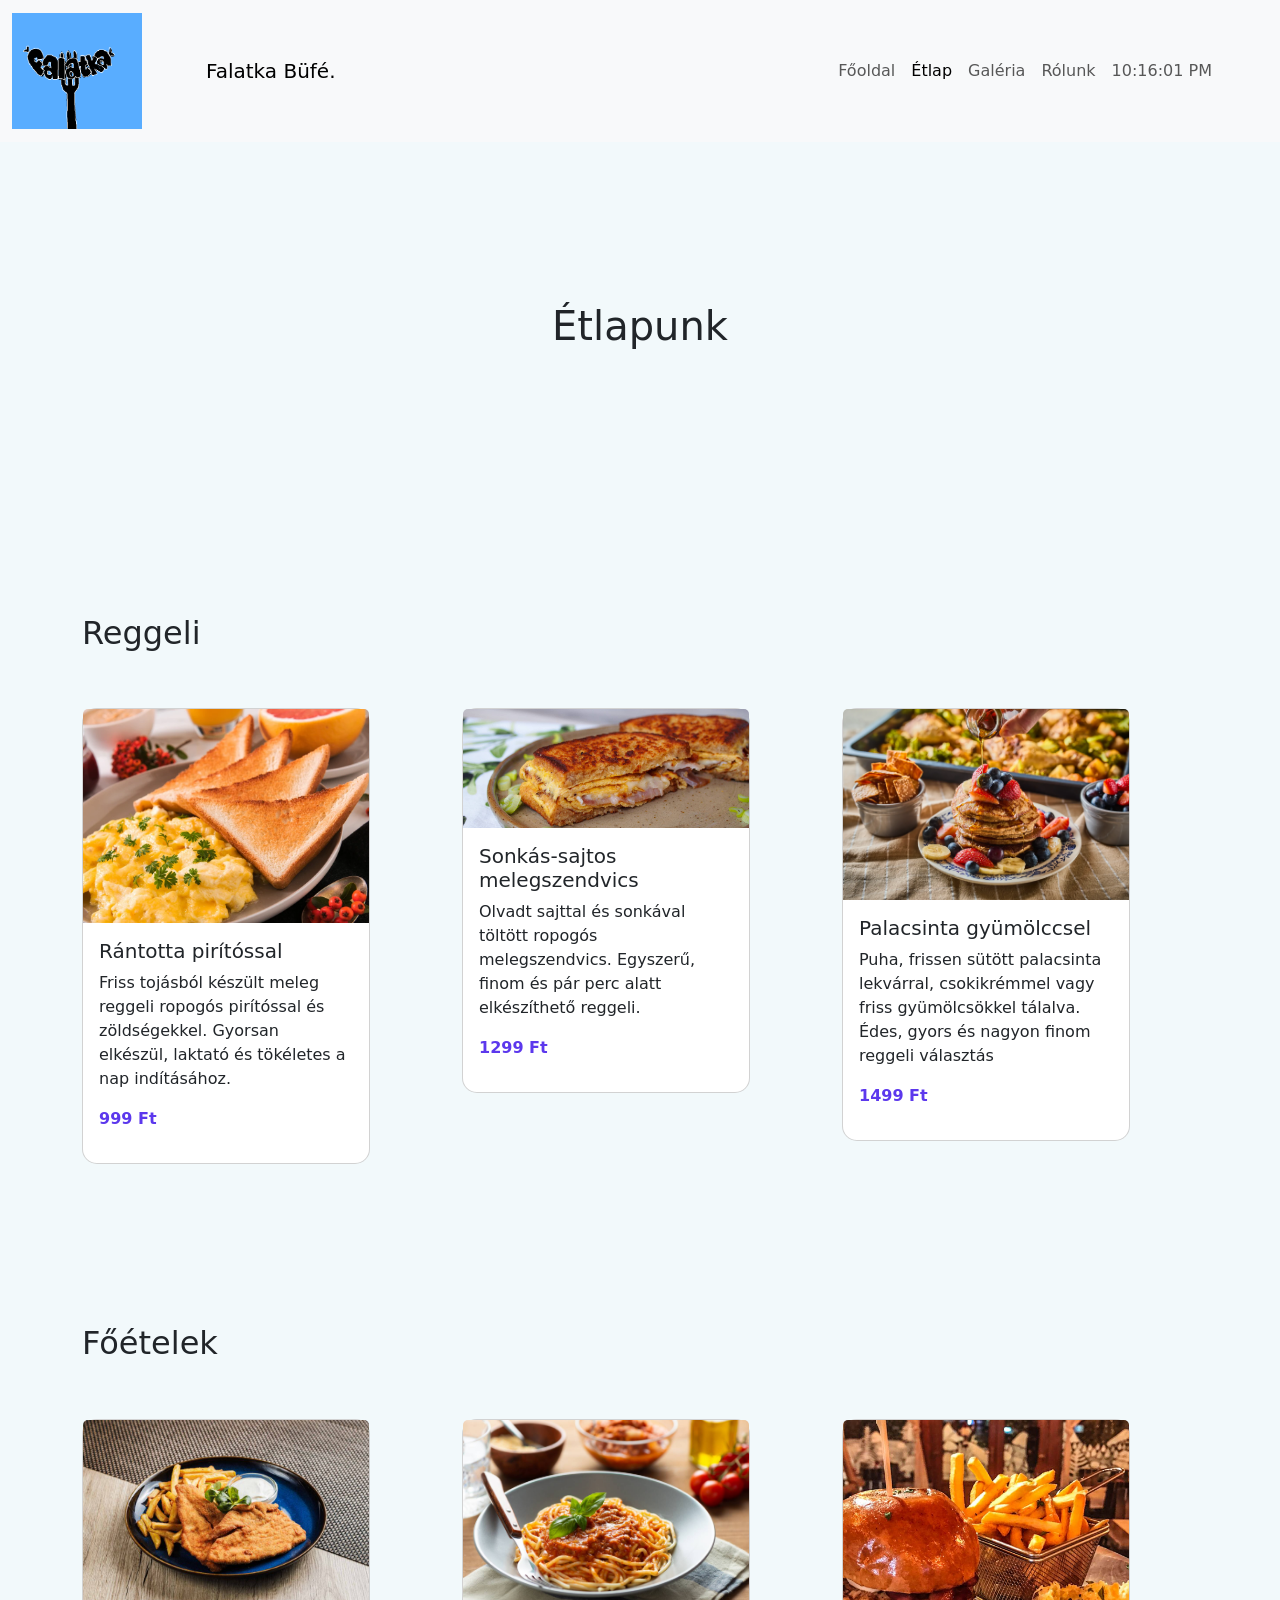
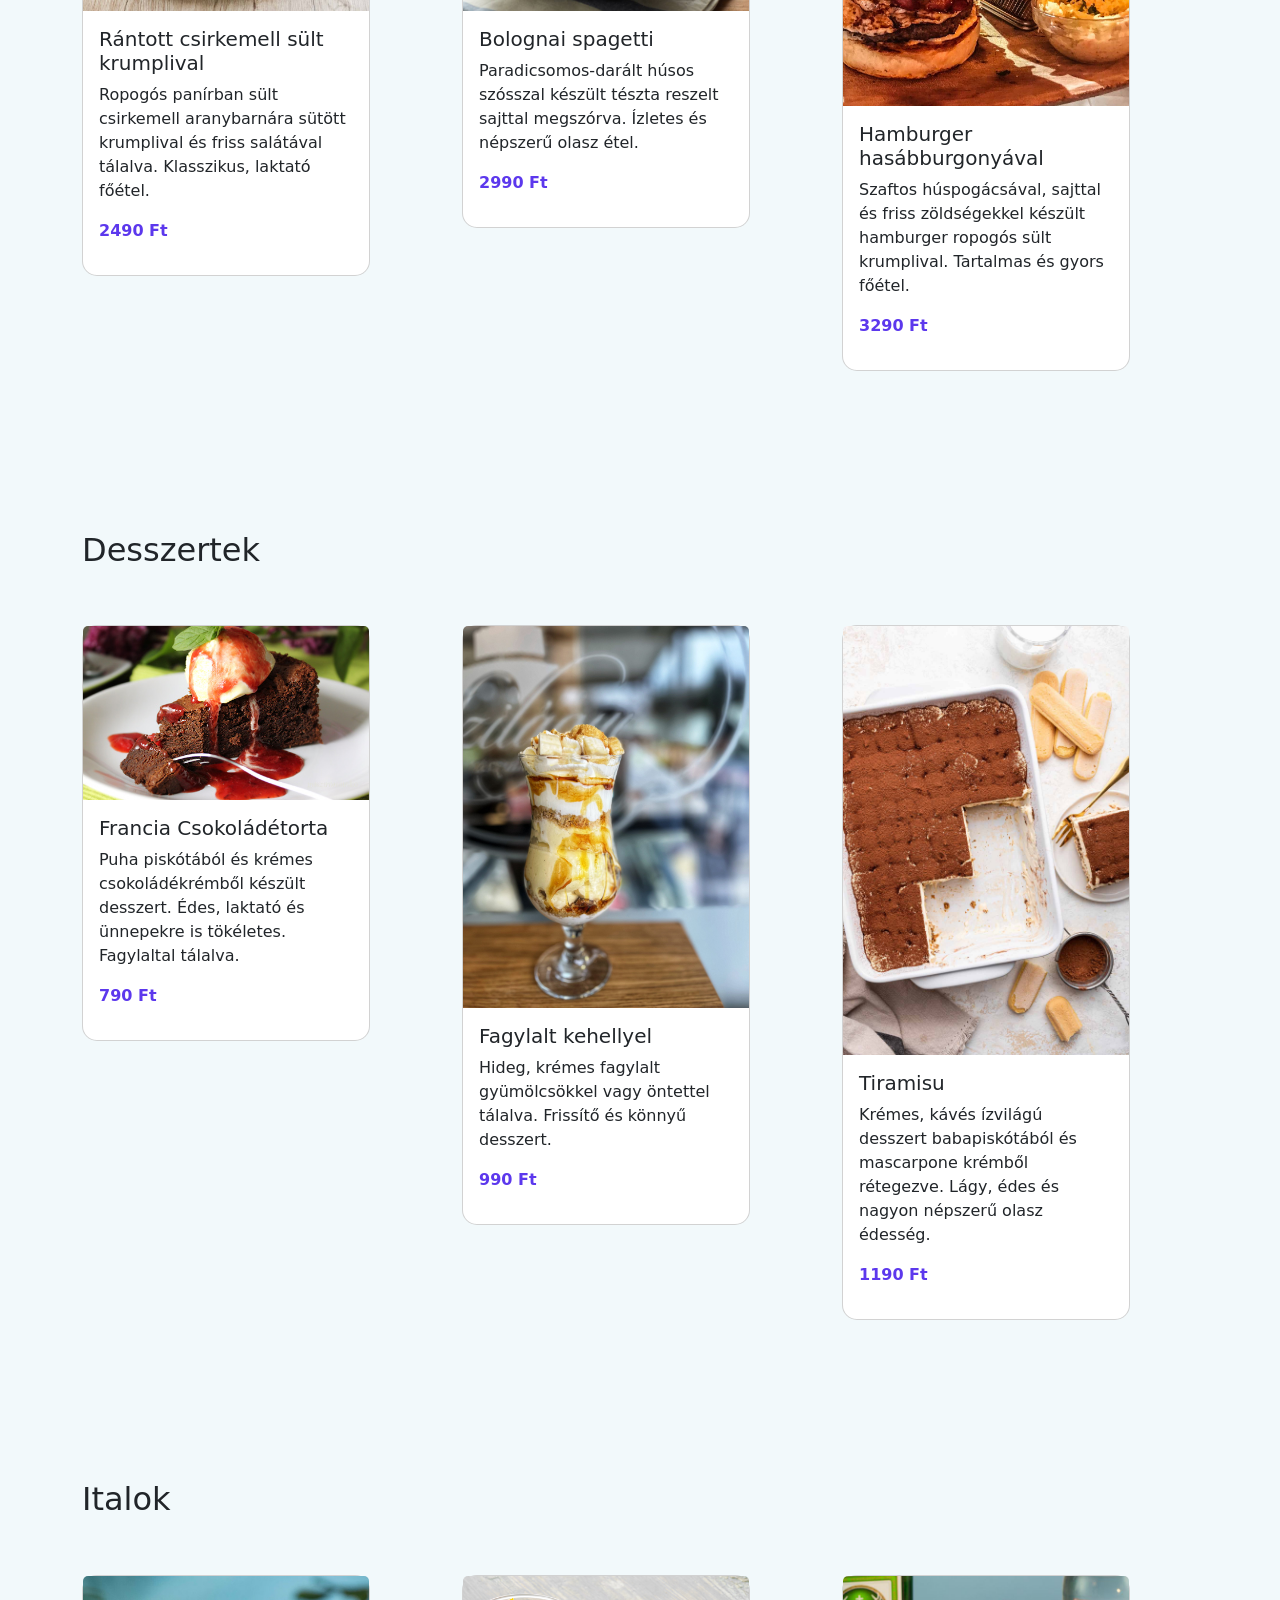
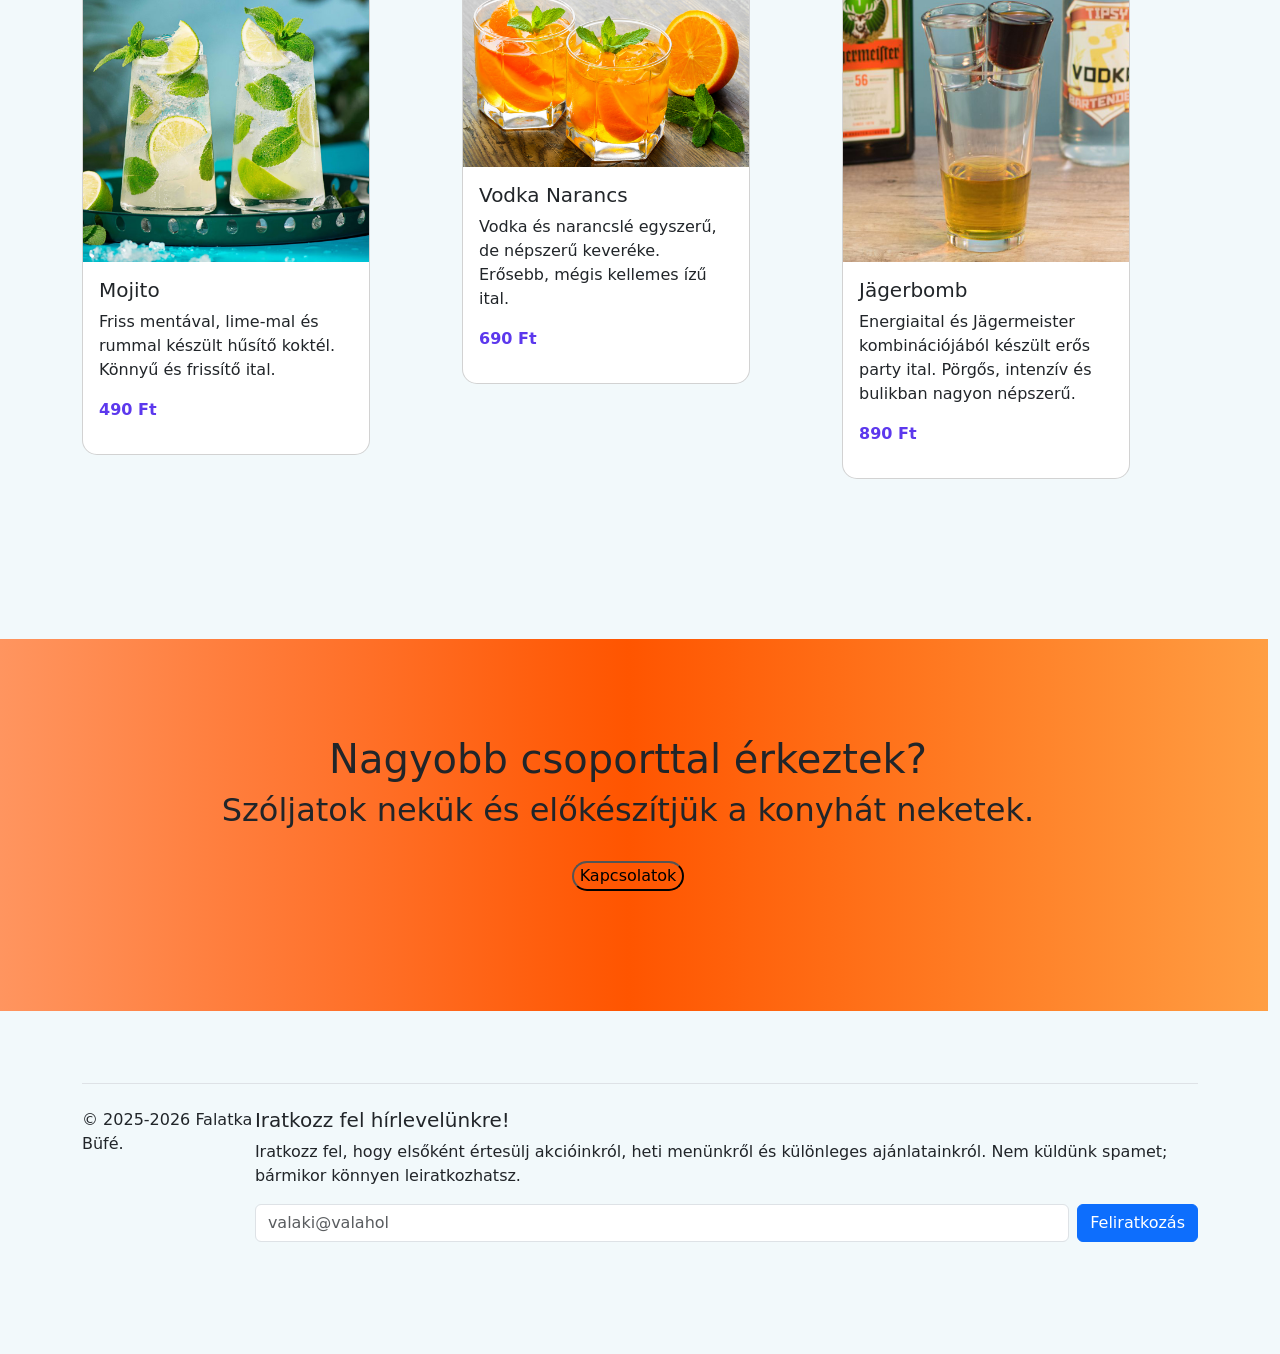
<file: etlap.html>
<!DOCTYPE html>
<html lang="en">

<head>
  <meta charset="UTF-8">
  <meta name="viewport" content="width=device-width, initial-scale=1.0">
  <title>Falatka Büfé.</title>
  <link href="https://cdn.jsdelivr.net/npm/bootstrap@5.3.8/dist/css/bootstrap.min.css" rel="stylesheet"
    integrity="sha384-sRIl4kxILFvY47J16cr9ZwB07vP4J8+LH7qKQnuqkuIAvNWLzeN8tE5YBujZqJLB" crossorigin="anonymous">
  <link rel="stylesheet" href="style.css">
  <link rel="icon" type="image/x-icon" style="border-radius: 50%;" href="images/Logo.png">
  <style>
    .ar {
      color: #5C38ED;
      font-weight: bold;
    }
  </style>
</head>

<body>

<nav class="navbar navbar-expand-lg bg-body-tertiary">
  <div class="container-fluid">
    <a class="navbar-brand betoltes" href="index.html"><img width="130rem" src="images/Logo.png" alt=""></a>
    <a class="navbar-brand px-5 betoltes" href="index.html">Falatka Büfé.</a>
    <button class="navbar-toggler" type="button" data-bs-toggle="collapse" data-bs-target="#navbarNav"
      aria-controls="navbarNav" aria-expanded="false" aria-label="Toggle navigation">
      <span class="navbar-toggler-icon"></span>
    </button>
    <div class="collapse navbar-collapse justify-content-end me-5" id="navbarNav">
      <ul class="navbar-nav betoltes">
        <li class="nav-item">
          <a class="nav-link" href="index.html">Főoldal</a>
        </li>
        <li class="nav-item">
          <a class="nav-link active" aria-current="page" href="etlap.html">Étlap</a>
        </li>
        <li class="nav-item">
          <a class="nav-link" href="galeria.html">Galéria</a>
        </li>
        <li class="nav-item">
          <a class="nav-link" href="rolunk.html">Rólunk</a>
        </li>
        <li class="nav-item">
          <a href="https://time.is/" target="_blank" class="nav-link ido">
            <span id="time"><!--itt van az idő--></span>
          </a>
        </li>
      </ul>
    </div>
  </div>
</nav>

<main>
  <div class="container">

    <section class="elvalasztonagy">
      <div class="d-flex justify-content-center align-items-center elvalaszto betoltesj">
        <h1>Étlapunk</h1>
      </div>
      <div class="d-flex justify-content-center align-items-center mb-4">

      </div>
    </section>

    <!-- reggeli szekció -->
    <section class="elvalasztonagy">
      <div class="d-flex align-items-center elvalasztokicsi betoltesj">
        <h2 style="text-align: center;">Reggeli</h2>
      </div>
      <div class="row">

        <div class="col-xl-4 col-sm-12">
          <div class="card kerekkicsi betoltesb" style="width: 18rem;">
            <img src="images/rantottapiritossal.png" loading="lazy" class="card-img-top" alt="...">
            <div class="card-body">
              <h5 class="card-title">Rántotta pirítóssal</h5>
              <p class="card-text">Friss tojásból készült meleg reggeli ropogós pirítóssal és zöldségekkel. Gyorsan elkészül, laktató és tökéletes a nap indításához.</p>
              <p class="ar">999 Ft</p>
            </div>
          </div>
        </div>

        <div class="col-xl-4 col-sm-12">
          <div class="card kerekkicsi betoltes" style="width: 18rem;">
            <img src="images/sonakssajtos.jpg" loading="lazy" class="card-img-top" alt="...">
            <div class="card-body">
              <h5 class="card-title">Sonkás-sajtos melegszendvics</h5>
              <p class="card-text">Olvadt sajttal és sonkával töltött ropogós melegszendvics. Egyszerű, finom és pár perc alatt elkészíthető reggeli.</p>
              <p class="ar">1299 Ft</p>
            </div>
          </div>
        </div>

        <div class="col-xl-4 col-sm-12">
          <div class="card kerekkicsi betoltesj" style="width: 18rem;">
            <img src="images/palacsinta.png" loading="lazy" class="card-img-top" alt="...">
            <div class="card-body">
              <h5 class="card-title">Palacsinta gyümölccsel</h5>
              <p class="card-text">Puha, frissen sütött palacsinta lekvárral, csokikrémmel vagy friss gyümölcsökkel tálalva. Édes, gyors és nagyon finom reggeli választás</p>
              <p class="ar">1499 Ft</p>
            </div>
          </div>
        </div>

      </div>
    </section>

    <!-- főételek -->
    <section class="elvalasztonagy">
      <div class="d-flex align-items-center elvalasztokicsi betoltesj">
        <h2 style="text-align: center;">Főételek</h2>
      </div>
      <div class="row">

        <div class="col-xl-4 col-sm-12">
          <div class="card kerekkicsi betoltesb" style="width: 18rem;">
            <img src="images/Rantott-csirkemell-768x512.jpg" loading="lazy" class="card-img-top" alt="...">
            <div class="card-body">
              <h5 class="card-title">Rántott csirkemell sült krumplival</h5>
              <p class="card-text">Ropogós panírban sült csirkemell aranybarnára sütött krumplival és friss salátával tálalva. Klasszikus, laktató főétel.</p>
              <p class="ar">2490 Ft</p>
            </div>
          </div>
        </div>

        <div class="col-xl-4 col-sm-12">
          <div class="card kerekkicsi betoltes" style="width: 18rem;">
            <img src="images/spagetti.jpg" loading="lazy" class="card-img-top" alt="...">
            <div class="card-body">
              <h5 class="card-title">Bolognai spagetti</h5>
              <p class="card-text">Paradicsomos-darált húsos szósszal készült tészta reszelt sajttal megszórva. Ízletes és népszerű olasz étel.</p>
              <p class="ar">2990 Ft</p>
            </div>
          </div>
        </div>

        <div class="col-xl-4 col-sm-12">
          <div class="card kerekkicsi betoltesj" style="width: 18rem;">
            <img src="images/burger.jpg" loading="lazy" class="card-img-top" alt="...">
            <div class="card-body">
              <h5 class="card-title">Hamburger hasábburgonyával</h5>
              <p class="card-text">Szaftos húspogácsával, sajttal és friss zöldségekkel készült hamburger ropogós sült krumplival. Tartalmas és gyors főétel.</p>
              <p class="ar">3290 Ft</p>
            </div>
          </div>
        </div>

      </div>
    </section>

    <!-- desszertek -->
    <section class="elvalasztonagy">
      <div class="d-flex align-items-center elvalasztokicsi betoltesj">
        <h2 style="text-align: center;">Desszertek</h2>
      </div>
      <div class="row">

        <div class="col-xl-4 col-sm-12">
          <div class="card kerekkicsi betoltesb" style="width: 18rem;">
            <img src="images/csokis.jpg" loading="lazy" class="card-img-top" alt="...">
            <div class="card-body">
              <h5 class="card-title">Francia Csokoládétorta</h5>
              <p class="card-text">Puha piskótából és krémes csokoládékrémből készült desszert. Édes, laktató és ünnepekre is tökéletes. Fagylaltal tálalva.</p>
              <p class="ar">790 Ft</p>
            </div>
          </div>
        </div>

        <div class="col-xl-4 col-sm-12">
          <div class="card kerekkicsi betoltes" style="width: 18rem;">
            <img src="images/fagyikehe.jpeg" loading="lazy" class="card-img-top" alt="...">
            <div class="card-body">
              <h5 class="card-title">Fagylalt kehellyel</h5>
              <p class="card-text">Hideg, krémes fagylalt gyümölcsökkel vagy öntettel tálalva. Frissítő és könnyű desszert.</p>
              <p class="ar">990 Ft</p>
            </div>
          </div>
        </div>

        <div class="col-xl-4 col-sm-12">
          <div class="card kerekkicsi betoltesj" style="width: 18rem;">
            <img src="images/easy-tiramisu-25.jpg" loading="lazy" class="card-img-top" alt="...">
            <div class="card-body">
              <h5 class="card-title">Tiramisu</h5>
              <p class="card-text">Krémes, kávés ízvilágú desszert babapiskótából és mascarpone krémből rétegezve. Lágy, édes és nagyon népszerű olasz édesség.</p>
              <p class="ar">1190 Ft</p>
            </div>
          </div>
        </div>

      </div>
    </section>

    <!-- italok -->
    <section class="elvalasztonagy">
      <div class="d-flex align-items-center elvalasztokicsi betoltesj">
        <h2 style="text-align: center;">Italok</h2>
      </div>
      <div class="row">

        <div class="col-xl-4 col-sm-12">
          <div class="card kerekkicsi betoltesb" style="width: 18rem;">
            <img src="images/Malibu-Mojito-1x1-1-scaled.avif" loading="lazy" class="card-img-top" alt="...">
            <div class="card-body">
              <h5 class="card-title">Mojito</h5>
              <p class="card-text">Friss mentával, lime-mal és rummal készült hűsítő koktél. Könnyű és frissítő ital.</p>
              <p class="ar">490 Ft</p>
            </div>
          </div>
        </div>

        <div class="col-xl-4 col-sm-12">
          <div class="card kerekkicsi betoltes" style="width: 18rem;">
            <img src="images/vodkanarancs.jpg" loading="lazy" class="card-img-top" alt="...">
            <div class="card-body">
              <h5 class="card-title">Vodka Narancs</h5>
              <p class="card-text">Vodka és narancslé egyszerű, de népszerű keveréke. Erősebb, mégis kellemes ízű ital.</p>
              <p class="ar">690 Ft</p>
            </div>
          </div>
        </div>

        <div class="col-xl-4 col-sm-12">
          <div class="card kerekkicsi betoltesj" style="width: 18rem;">
            <img src="images/jageratombomba.jpg" loading="lazy" class="card-img-top" alt="...">
            <div class="card-body">
              <h5 class="card-title">Jägerbomb</h5>
              <p class="card-text">Energiaital és Jägermeister kombinációjából készült erős party ital. Pörgős, intenzív és bulikban nagyon népszerű.</p>
              <p class="ar">890 Ft</p>
            </div>
          </div>
        </div>

      </div>
    </section>

  </div>

  <section>
    <div class="row w-100 text-center hatter1 elvalasztom">
      <div class="col-12">
        <h1>
          Nagyobb csoporttal érkeztek?
        </h1>
      </div>
      <div class="col-12">
        <h2>
          Szóljatok nekük és előkészítjük a konyhát neketek.
        </h2>
      </div>
      <div class="col-12 my-4">
        <a href="rolunk.html">
          <button>
            Kapcsolatok
          </button>
        </a>
      </div>
    </div>
  </section>

  <div class="container">
    <footer class="py-5">
      <div class="d-flex flex-column flex-sm-row justify-content-between py-4 my-4 border-top">
        <p>&copy; 2025-2026 Falatka Büfé.</p>
        <ul class="list-unstyled d-flex">
          <form>
            <h5>Iratkozz fel hírlevelünkre!</h5>
            <p>Iratkozz fel, hogy elsőként értesülj akcióinkról, heti menünkről és különleges ajánlatainkról. Nem küldünk spamet; bármikor könnyen leiratkozhatsz.</p>
            <div class="d-flex flex-column flex-sm-row w-100 gap-2">
              <label for="newsletter1" class="visually-hidden">Email cím</label>
              <input id="newsletter1" type="email" class="form-control"
                placeholder="valaki@valahol" />
              <button class="btn btn-primary" type="button">Feliratkozás</button>
            </div>
          </form>
        </ul>
      </div>
    </footer>
  </div>

</main>

<script src="https://cdn.jsdelivr.net/npm/bootstrap@5.3.8/dist/js/bootstrap.bundle.min.js"
  integrity="sha384-FKyoEForCGlyvwx9Hj09JcYn3nv7wiPVlz7YYwJrWVcXK/BmnVDxM+D2scQbITxI"
  crossorigin="anonymous"></script>
<script src="script.js"></script>

</body>

</html>
</file>
<file: style.css>
/*index*/

body{
    background: #f2f9fb;
}

#cim {
    border-radius: 40px;
    border: 5px rgb(0, 0, 0) solid;
    padding: 0.5rem 2rem;
    display: inline-block;
}

.elvalasztonagy {
    margin-top: 10rem;
    margin-bottom: 10rem;
    
}

.elvalaszto {
    margin-top: 6rem;
    margin-bottom: 6rem;
}

.elvalasztokicsi {
    margin-top: 3rem;
    margin-bottom: 3rem;
}

.elvalasztom {
    padding-top: 6rem;
    padding-bottom: 6rem;
}

.doboz {
    border-radius: 10px;
    border: 5px solid black;
    padding: 1rem;
}


.kereknagy {
    border-radius: 50px;
}

.kerek {
    border-radius: 30px;
}

.kerekkicsi {
    border-radius: 15px;
}

.ido:hover {
    color: red;
    font-size: 25px;
    transition: 2s;
}

.betoltes {
    animation: beuszas 500ms ease-out
}

.betoltesb {
    animation: beuszasb 1s ease-out
}


.penész{
    display: flex;
    justify-content: center;
    align-items: center;
    height: 100vh;
    margin-top: 10rem;
    margin-bottom: 10rem;
}
 





.betoltesj {
    animation: beuszasj 1s ease-out
}

.hatter1 {
    background: linear-gradient(to right, #ff9661, #ff5500, #ff9e43);
}

.hatter2 {
    background-color: aliceblue;
}

button{
    border-radius: 20px;
    background: transparent;

}

@keyframes beuszas {
    from {
        opacity: 0;
        transform: translateY(-80px);
    }

    to {
        opacity: 1;
        transform: translateY(-0);
    }
}

@keyframes beuszasb {
    from {
        opacity: 0;
        transform: translateX(-500px);
    }

    to {
        opacity: 1;
        transform: translateX(-0);
    }
}

@keyframes beuszasj {
    from {
        opacity: 0;
        transform: translateX(500px);
    }

    to {
        opacity: 1;
        transform: translateX(0);
    }
}


/*rolunk*/
</file>
